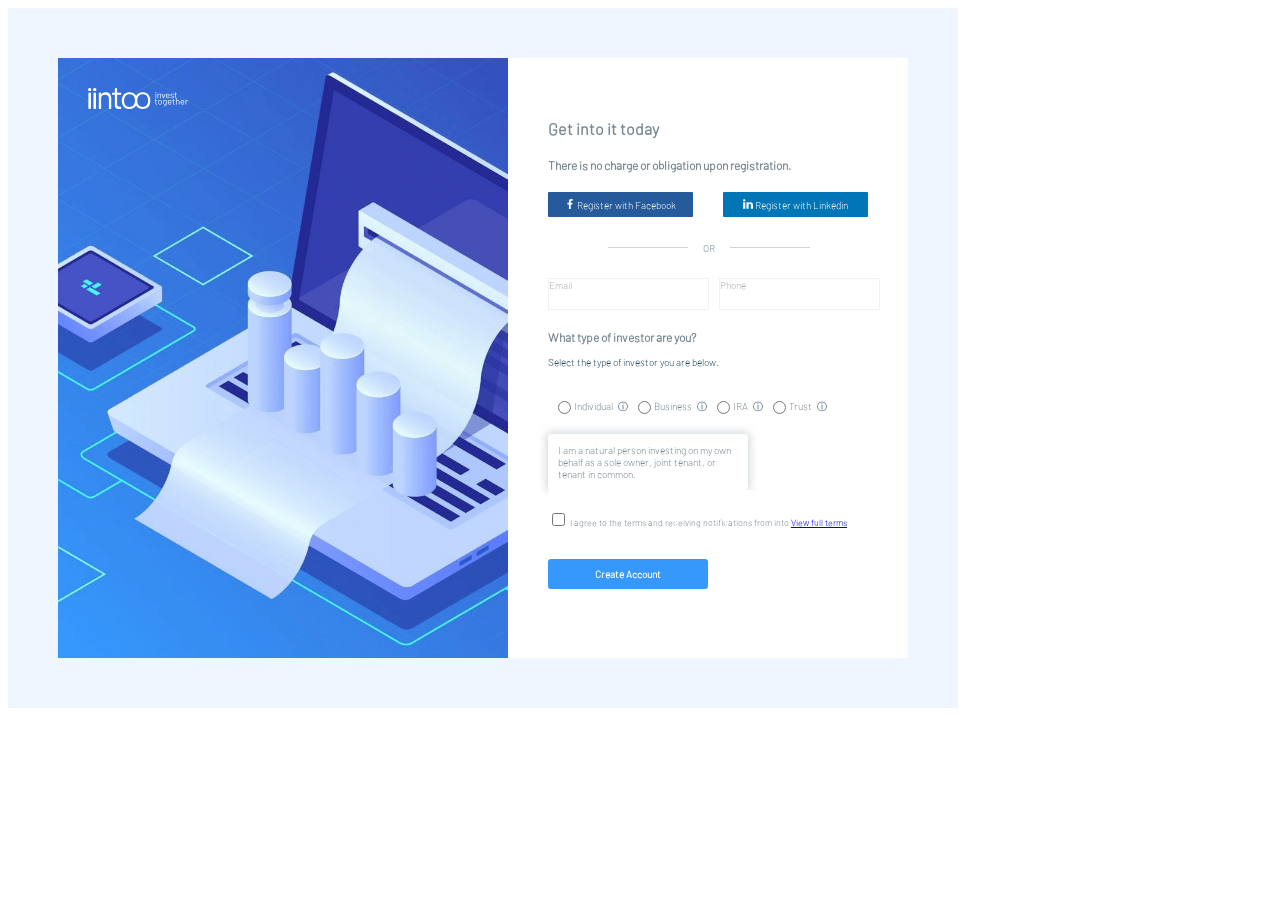
<file: index.html>
<!doctype html>
<html lang="en">
  <head>
    <meta charset="UTF-8" />
    <meta name="viewport" content="width=device-width, initial-scale=1.0" />
    <title>HTML Basics</title>
    <link rel="stylesheet" href="./style.css" />
  </head>
  <body>
    <div class="box">
      <div class="left">
      <img src="ref/bg.jpg" alt="Фон" class="main-image">
      <img src="ref/logo.svg" alt="Логотип" class="logo">
      </div>
      <div class="right">
        <h1>Get into it today</h1>
        <h2>There is no charge or obligation upon registration.</h2>
        <div class="regbutton">
          <button class="fb">
            <img src="ref/facebook.svg" alt="fb" width="10px">
            Register with Facebook
          </button>
          <button class="linkedin">
            <img src="ref/linkedin.svg" alt="linkedin" width="10px">
            Register with Linkedin
          </button>
        </div>
        <div class="OR">
          <div class="decorate-lines">
          </div>
          <text>OR</text>
          <div class="decorate-lines">
          </div>
        </div>
        <div class="email-phone">
        <div>
          <label>Email</label>
          <input type="text" name="email">
        </div>
        <div>
          <label>Phone</label>
          <input type="text" name="phone">
        </div>
        </div>
         <h2>What type of investor are you?</h2>
         <p>Select the type of investor you are below.</p>
  <div class="choice-containers">
         <label class="choice-item">
         <input type="radio" name="option" value="1">
         <span class="label-text">Individual</span>
         </label>
         <p>&#9432;</p>

         <label class="choice-item">
         <input type="radio" name="option" value="2">
         <span class="label-text">Business</span>
         </label>
         <p>&#9432;</p>

         <label class="choice-item">
         <input type="radio" name="option" value="3">
         <span class="label-text">IRA</span>
         </label>
         <p>&#9432;</p>

         <label class="choice-item">
         <input type="radio" name="option" value="4">
         <span class="label-text">Trust</span>
         </label>
         <p>&#9432;</p>
    </div>

    <div class="plashka">
      <text>I am a natural person investing on my own behalf as a sole owner, joint tenant, or tenant in common.</text>
    </div>

    <div class="checkbox">
    <input type="checkbox" name="accept_terms">
    I agree to the terms and receiving notifications from into
    <a href="http://example.com">View full terms</a>  
  </div>
    <button class="create-account">Create Account</button>
       </div>
      </div>
    </div>
  </body>
</html>
</file>
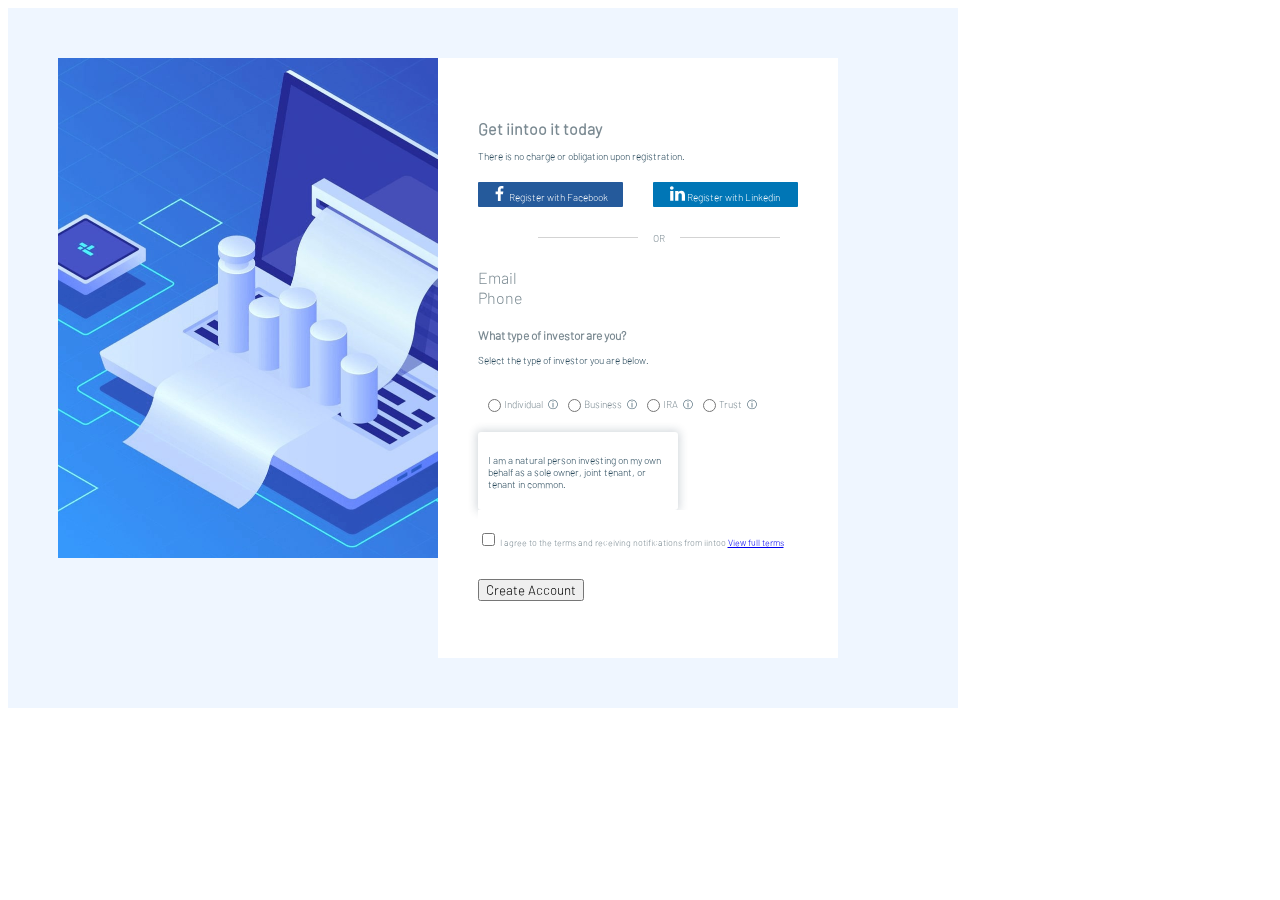
<file: layout.html>
<!doctype html>
<html lang="en">
  <head>
    <meta charset="UTF-8" />
    <meta name="viewport" content="width=device-width, initial-scale=1.0" />
    <title>HTML Basics</title>
    <link rel="stylesheet" href="./style.css" />
  </head>
  <body>
    <div class="box">
      <img src="ref/bg.jpg" alt="template" height="500">
      <div class="right">
        <h1>Get iintoo it today</h1>
        <p>There is no charge or obligation upon registration.</p>
        <div class="regbutton">
          <button class="fb">
            <img src="ref/facebook.svg" alt="fb" width="15px">
            Register with Facebook
          </button>
          <button class="linkedin">
            <img src="ref/linkedin.svg" alt="linkedin" width="15px" />
            Register with Linkedin
          </button>
        </div>
        <div class="OR">
          <div class="line" style="width: 80%; margin: 10px; background-color: lightgray; height: 1px; width: 100px">
          </div>
          <p2>OR</p2>
          <div class="line" style="width: 80%; margin: 10px; background-color: lightgray; height: 1px; width: 100px">
          </div>
        </div>
        <div class="emailphone">
        <div>
          <label>Email</label>
          <input type="text" name="email">
        </div>
        <div>
          <label>Phone</label>
          <input type="text" name="phone">
        </div>
        </div>
         <h2>What type of investor are you?</h2>
         <p>Select the type of investor you are below.</p>
  <div class="choice-containers">
         <label class="choice-item">
         <input type="radio" name="option" value="1">
         <span class="label-text">Individual</span>
         </label>
         <p>&#9432;</p>

         <label class="choice-item">
         <input type="radio" name="option" value="2">
         <span class="label-text">Business</span>
         </label>
         <p>&#9432;</p>

         <label class="choice-item">
         <input type="radio" name="option" value="3">
         <span class="label-text">IRA</span>
         </label>
         <p>&#9432;</p>

         <label class="choice-item">
         <input type="radio" name="option" value="4">
         <span class="label-text">Trust</span>
         </label>
         <p>&#9432;</p>
    </div>

    <div class="plashka">
      <p>I am a natural person investing on my own behalf as a sole owner, joint tenant, or tenant in common.</p>
    </div>

    <div class="checkbox">
    <input type="checkbox" name="accept_terms">
    I agree to the terms and receiving notifications from iintoo
    <a href="http://example.com">View full terms</a>  
  </div>
    <button class="createaccount">Create Account</button>
       </div>
       <label></label>
      </div>
    </div>
  </body>
</html>
</file>
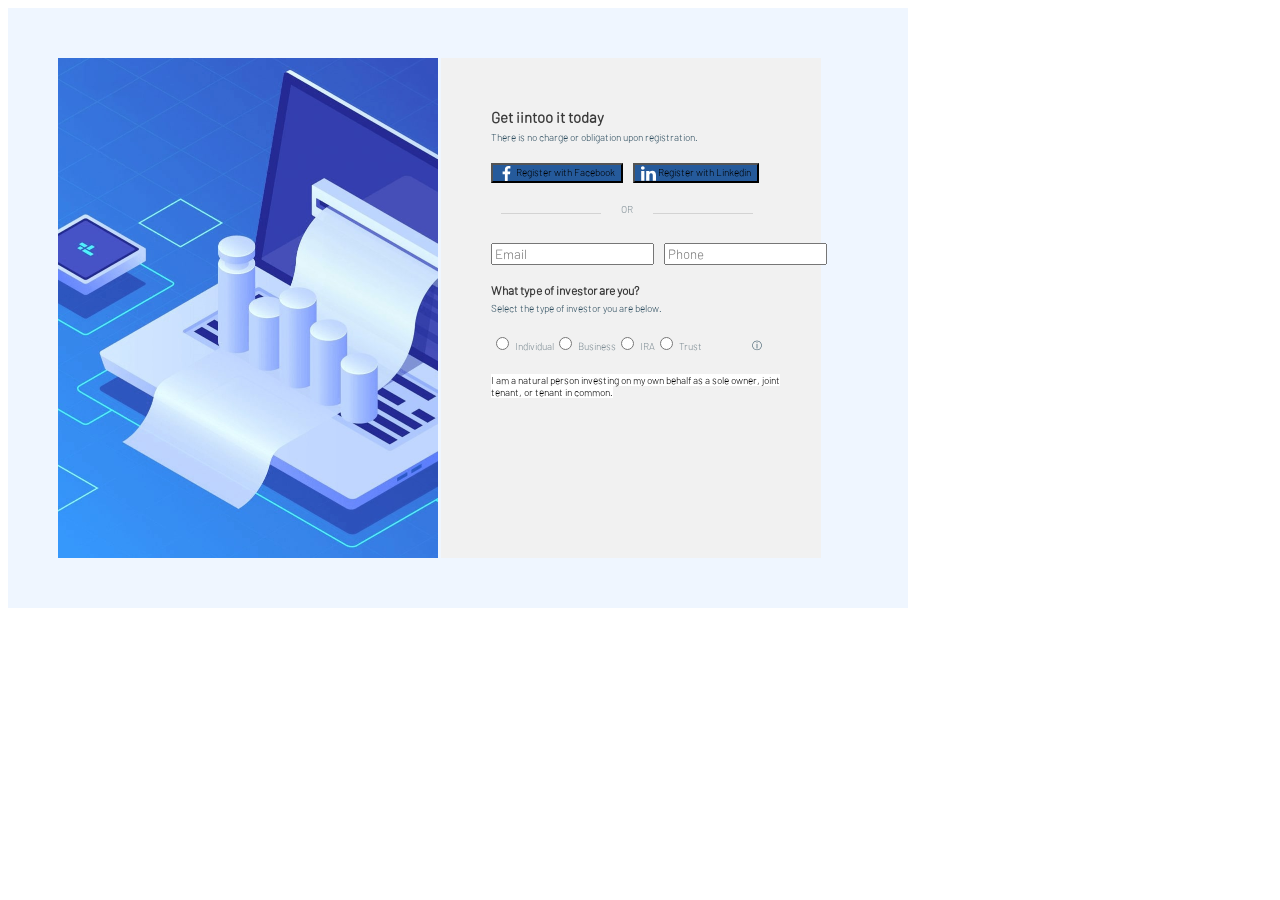
<file: верстка макета/layout.html>
<!doctype html>
<html lang="en">
  <head>
    <meta charset="UTF-8" />
    <meta name="viewport" content="width=device-width, initial-scale=1.0" />
    <title>HTML Basics</title>
    <link rel="stylesheet" href="./style.css" />
  </head>
  <body>
    <div class="box">
      <img src="ref/bg.jpg" alt="template" height="500">
      <div class="right">
        <h1>Get iintoo it today</h1>
        <p>There is no charge or obligation upon registration.</p>
        <div class="regbutton">
          <button class="fb">
            <img src="ref/facebook.svg" alt="fb" width="15px">
            Register with Facebook
          </button>
          <button class="linkedin">
            <img src="ref/linkedin.svg" alt="linkedin" width="15px" />
            Register with Linkedin
          </button>
        </div>
        <div class="OR">
          <div class="line" style="width: 80%; margin: 10px; background-color: lightgray; height: 1px; width: 100px">
          </div>
          <p2>OR</p2>
          <div class="line" style="width: 80%; margin: 10px; background-color: lightgray; height: 1px; width: 100px">
          </div>
        </div>
        <div class="emailphone">
        <form>
          <input placeholder="Email">
        </form>
        <form>
          <input placeholder="Phone">
        </form>
        </div>
         <h2>What type of investor are you?</h2>
         <p>Select the type of investor you are below.</p>
  <div class="choice-containers">
         <label class="choice-item">
         <input type="radio" name="option" value="1">
         <span class="label-text">Individual</span>
         </label>

         <label class="choice-item">
         <input type="radio" name="option" value="2">
         <span class="label-text">Business</span>
         </label>

         <label class="choice-item">
         <input type="radio" name="option" value="3">
         <span class="label-text">IRA</span>
         </label>

         <label class="choice-item">
         <input type="radio" name="option" value="4">
         <span class="label-text">Trust</span>
         </label>
         
         <p>&#9432;</p>
    </div>
    <div class="plashka">
      <mark style="background-color: rgb(255, 255, 255)">I am a natural person investing on my own behalf as a sole owner, joint tenant, or tenant in common.</mark>
    </div>
       </div>
      </div>
    </div>
  </body>
</html>
</file>
<file: style.css>
@font-face {
  font-family: "Barlow-Light";
  src:
    url("font/Barlow-Light.otf") format("opentype");
}

div {
    color:#7B8A92;
    background-color: #FFFFFF;
}

.box .right{
  width: 400px;
  height: 600px;
  padding: 50px 40px 40px 40px
}

.box .left{
  position: relative;
  display: inline-block;
}
  
.main-image {
  display: block;
  width: 450px;
  height: 600px;
}

.logo {
  position: absolute;
  top: 30px;
  left: 30px;
  width: 100px;
  height: auto;
  z-index: 10;
}

.box {
  width: 950px;
  height: 700px;
  background-color: #EFF6FF;
  padding: 50px;
  display: flex;
}

h1 {
color: #7B8A92;
font-family: "Barlow-Light";
font-size: 16px;
}

h2 {
color: #7B8A92;
font-family: "Barlow-Light";
font-size: 12px;
padding: 10px 0px 0px 0px;
}

p {
color: #2A4A5C;
font-family: "Barlow-Light";
font-size: 10px;
padding-top: 2px;
}

.regbutton {
  display: flex;
  gap: 30px;
  margin: 20px 0px 0px;
}

.fb {
  background-color: #255A9B;
}

.linkedin {
  background-color: #0076B6;
}

.linkedin, .fb {
  color: white;
  font-size: 10px;
  height: 25px;
  width: 150px;
  border: none;
  border-radius: 1px;
}

.OR {
  font-size: 10px;
  display: flex;
  align-items: center;
  gap: 5px;
  margin: 20px 0px 20px 50px;
}

.decorate-lines {
  width: 80%;
  margin: 10px;
  background-color: lightgray;
  height: 1px;
  width: 80px;
}

input {
  border: none;
}

.email-phone > div {
  border: 1px solid rgb(241, 241, 241);
  font-size: 10px;
  background: white;
  color: #AFAFAF
}
.email-phone {
  display: flex;
  gap: 10px;
  color: #AFAFAF
}

.choice-containers {
  display: flex;
  padding: 10px 0px; 
}

.choice-item {
  display: flex;
  align-items: center;
  padding: 10px 5px;
}

input[value="1"]:checked {
  accent-color: blue;
}

.label-text {
  font-size: 10px;
}

.plashka {
  font-size: 10px;
  max-width: 200px;
  background: white;
  padding: 10px 10px;
  border-radius: 3px;
  box-shadow: 0px 0px 8px 2px rgba(34, 60, 80, 0.19);
}

.checkbox {
  font-size: 9px;
  padding: 20px 5px 30px 0;
}

.create-account {
  border: none;
  background-color: #3698FB;
  color: #ffffff;
  font-size: 10px; 
  font-weight: bold;
  height: 30px;
  width: 160px;
  border-radius: 3px;
}

*{
 font-family: "Barlow-Light";
 box-sizing: border-box;
}
</file>
<file: верстка макета/style.css>
@font-face {
  font-family: "Barlow-Light";
  src:
    url("font/Barlow-Light.otf") format("opentype");
}

div {
    color:#7B8A92;
    background-color: rgb(241, 241, 241);
}

/* div .right{
    padding: 50px;
} */

img, div{
    display: inline-block;
    vertical-align: middle;
}
.box .right{
  width: 380px;
  height: 500px;
}
.box {
  width: 800px;
  height: 500px;
  background-color: #EFF6FF;
  padding: 50px;
}

.box div{
  width: 320px;
  height: 40px;
}

h1 {
color: #393939;
font-family: "Barlow-Light";
font-size: 15px;
margin: 50px 0px 0px 50px;
}

h2 {
color: #393939;
font-family: "Barlow-Light";
font-size: 12px;
margin: 00px 0px 0px 50px;
}

p {
color: #2A4A5C;
font-family: "Barlow-Light";
font-size: 10px;
margin: 5px 0px 20px 50px;
}

.fb {
  font-size: 10px;
  height: 20px;
  background-color: #255A9B;
}

.regbutton{
  display: flex;
  gap: 10px;
  margin: 0px 0px 0px 50px;
}

.linkedin {
  font-size: 10px;
  height: 20px;
  background-color: #255A9B;
}

.OR {
  font-size: 10px;
  margin: 0px 0px 0px 50px;
  display: flex;
  gap: 10px
}

.emailphone {
    display: flex;
  gap: 10px;
  margin: 0px 0px 0px 50px;
}

.choice-containers {
  margin: 0px 0px 0px 50px;
  display: flex;
}

.label-text {
  font-size: 10px;
}

.plashka {
  margin: 0px 0px 0px 50px;
  font-size: 10px;
}
*{
 font-family: "Barlow-Light";
}
</file>
